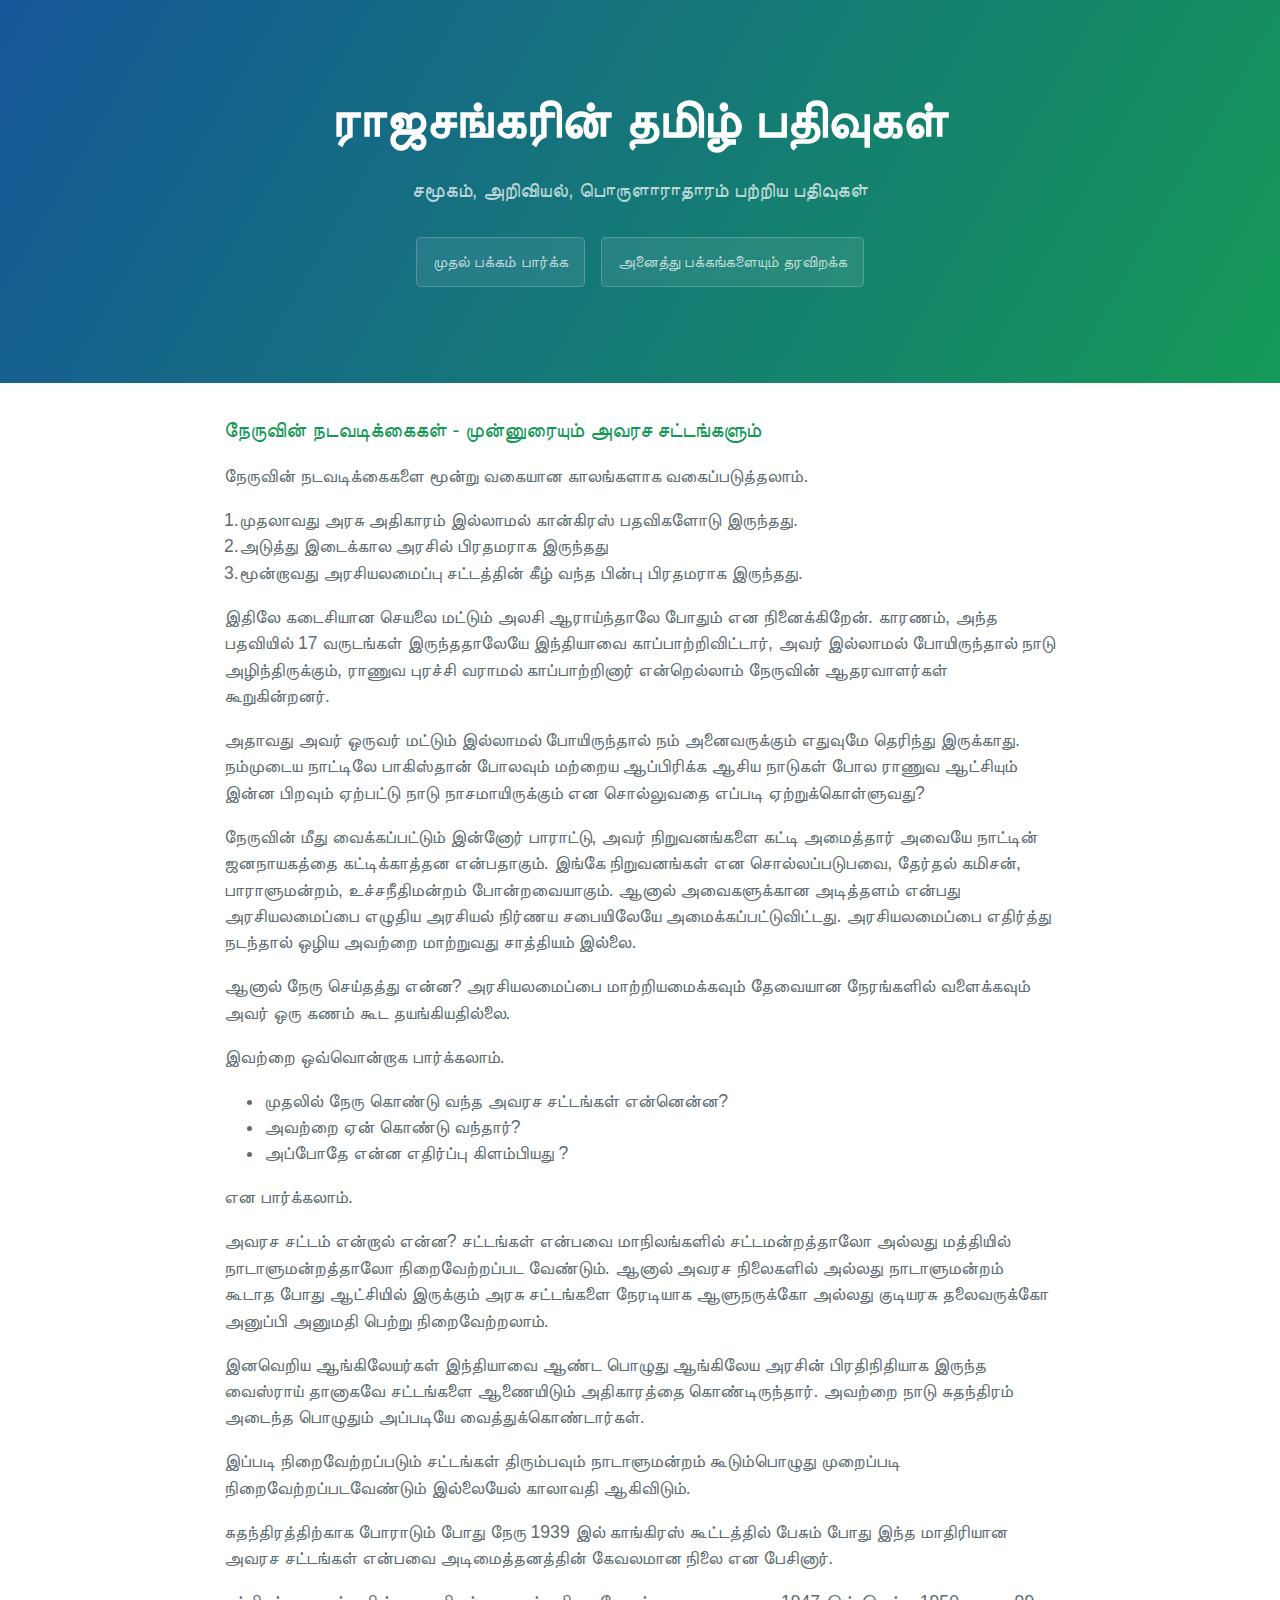
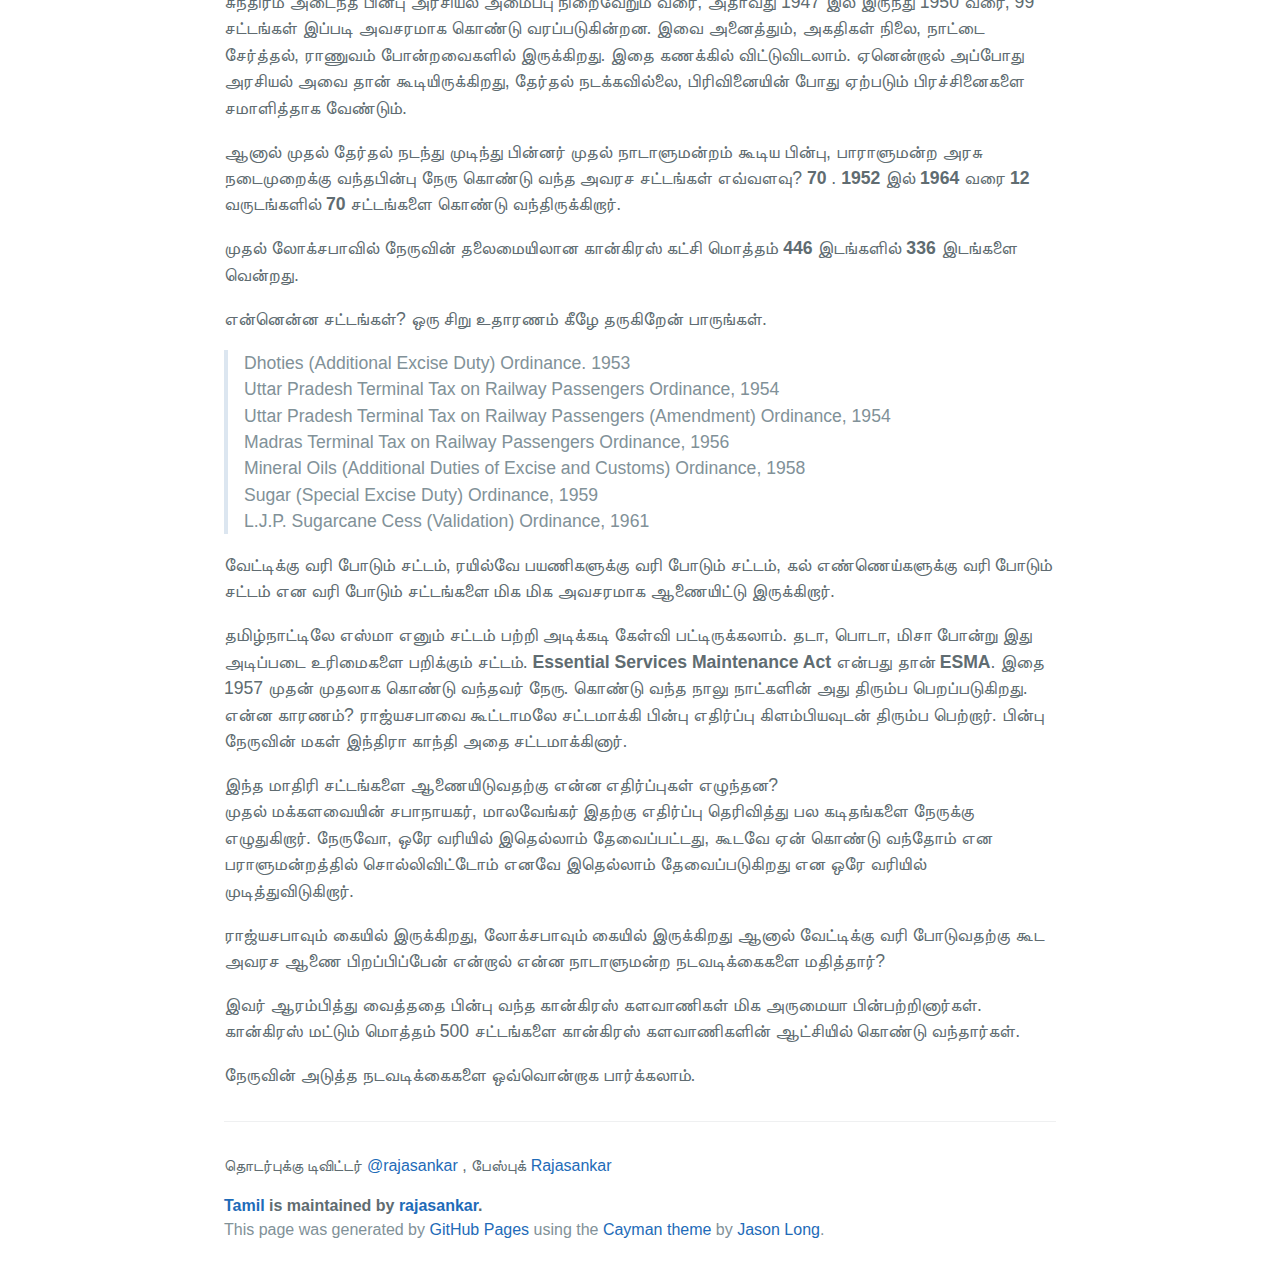
<file: nehru.html>
<!DOCTYPE html>
 <html lang="en"> <head><title>Rajasankar</title><meta name="viewport" content="width=device-width, initial-scale=1"><meta charset="utf-8"/><link href="stylesheets/normalize.css" rel="stylesheet" type="text/css"/><link href="stylesheets/stylesheet.css" rel="stylesheet" type="text/css"/><link href="stylesheets/github-light.css" rel="stylesheet" type="text/css"/></head><body><section class="page-header"><h1 class="project-name">ராஜசங்கரின் தமிழ் பதிவுகள்
</h1><h2 class="project-tagline">சமூகம், அறிவியல், பொருளாராதாரம் பற்றிய பதிவுகள்</h2><a class="btn" href="https://rajasankar.github.io/tamil">முதல் பக்கம் பார்க்க</a><a class="btn" href="https://github.com/rajasankar/tamil/zipball/master">அனைத்து பக்கங்களையும் தரவிறக்க</a>
</section><section class="main-content"><h3 id="-">நேருவின் நடவடிக்கைகள் - முன்னுரையும் அவரச சட்டங்களும்</h3>
<p>நேருவின் நடவடிக்கைகளை மூன்று வகையான காலங்களாக வகைப்படுத்தலாம். </p>
<p>1.முதலாவது அரசு அதிகாரம் இல்லாமல் கான்கிரஸ் பதவிகளோடு இருந்தது. <br/>
2.அடுத்து இடைக்கால அரசில் பிரதமராக இருந்தது <br/>
3.மூன்றாவது அரசியலமைப்பு சட்டத்தின் கீழ் வந்த பின்பு பிரதமராக இருந்தது. </p>
<p>இதிலே கடைசியான செயலை மட்டும் அலசி ஆராய்ந்தாலே போதும் என நினைக்கிறேன். காரணம், அந்த பதவியில் 17 வருடங்கள் இருந்ததாலேயே இந்தியாவை காப்பாற்றிவிட்டார், அவர் இல்லாமல் போயிருந்தால் நாடு அழிந்திருக்கும், ராணுவ புரச்சி வராமல் காப்பாற்றினார் என்றெல்லாம் நேருவின் ஆதரவாளர்கள் கூறுகின்றனர். </p>
<p>அதாவது அவர் ஒருவர் மட்டும் இல்லாமல் போயிருந்தால் நம் அனைவருக்கும் எதுவுமே தெரிந்து இருக்காது. நம்முடைய நாட்டிலே பாகிஸ்தான் போலவும் மற்றைய ஆப்பிரிக்க ஆசிய நாடுகள் போல ராணுவ ஆட்சியும் இன்ன பிறவும் ஏற்பட்டு நாடு நாசமாயிருக்கும் என சொல்லுவதை எப்படி ஏற்றுக்கொள்ளுவது? </p>
<p>நேருவின் மீது வைக்கப்பட்டும் இன்னோர் பாராட்டு, அவர் நிறுவனங்களை கட்டி அமைத்தார் அவையே நாட்டின் ஜனநாயகத்தை கட்டிக்காத்தன என்பதாகும். இங்கே நிறுவனங்கள் என சொல்லப்படுபவை, தேர்தல் கமிசன், பாராளுமன்றம், உச்சநீதிமன்றம் போன்றவையாகும். ஆனால் அவைகளுக்கான அடித்தளம் என்பது அரசியலமைப்பை எழுதிய அரசியல் நிர்ணய சபையிலேயே அமைக்கப்பட்டுவிட்டது. அரசியலமைப்பை எதிர்த்து நடந்தால் ஒழிய அவற்றை மாற்றுவது சாத்தியம் இல்லை. </p>
<p>ஆனால் நேரு செய்தத்து என்ன? அரசியலமைப்பை மாற்றியமைக்கவும் தேவையான நேரங்களில் வளைக்கவும் அவர் ஒரு கணம் கூட தயங்கியதில்லை. </p>
<p>இவற்றை ஒவ்வொன்றாக பார்க்கலாம். </p>
<ul>
<li>முதலில் நேரு கொண்டு வந்த அவரச சட்டங்கள் என்னென்ன? </li>
<li>அவற்றை ஏன் கொண்டு வந்தார்? </li>
<li>அப்போதே என்ன எதிர்ப்பு கிளம்பியது ?</li>
</ul>
<p>என பார்க்கலாம். </p>
<p>அவரச சட்டம் என்றால் என்ன? சட்டங்கள் என்பவை மாநிலங்களில் சட்டமன்றத்தாலோ அல்லது மத்தியில் நாடாளுமன்றத்தாலோ நிறைவேற்றப்பட வேண்டும். ஆனால் அவரச நிலைகளில் அல்லது நாடாளுமன்றம் கூடாத போது ஆட்சியில் இருக்கும் அரசு சட்டங்களை நேரடியாக ஆளுநருக்கோ அல்லது குடியரசு தலைவருக்கோ அனுப்பி அனுமதி பெற்று நிறைவேற்றலாம். </p>
<p>இனவெறிய ஆங்கிலேயர்கள் இந்தியாவை ஆண்ட பொழுது ஆங்கிலேய அரசின் பிரதிநிதியாக இருந்த வைஸ்ராய் தானாகவே சட்டங்களை ஆணையிடும் அதிகாரத்தை கொண்டிருந்தார். அவற்றை நாடு சுதந்திரம் அடைந்த பொழுதும் அப்படியே வைத்துக்கொண்டார்கள். </p>
<p>இப்படி நிறைவேற்றப்படும் சட்டங்கள் திரும்பவும் நாடாளுமன்றம் கூடும்பொழுது முறைப்படி நிறைவேற்றப்படவேண்டும் இல்லையேல் காலாவதி ஆகிவிடும். </p>
<p>சுதந்திரத்திற்காக போராடும் போது நேரு 1939 இல் காங்கிரஸ் கூட்டத்தில் பேசும் போது இந்த மாதிரியான அவரச சட்டங்கள் என்பவை அடிமைத்தனத்தின் கேவலமான நிலை என பேசினார். </p>
<p>சுந்திரம் அடைந்த பின்பு அரசியல் அமைப்பு நிறைவேறும் வரை, அதாவது 1947 இல் இருந்து 1950 வரை, 99 சட்டங்கள் இப்படி அவசரமாக கொண்டு வரப்படுகின்றன. இவை அனைத்தும், அகதிகள் நிலை, நாட்டை சேர்த்தல், ராணுவம் போன்றவைகளில் இருக்கிறது. இதை கணக்கில் விட்டுவிடலாம். ஏனென்றால் அப்போது அரசியல் அவை தான் கூடியிருக்கிறது, தேர்தல் நடக்கவில்லை, பிரிவினையின் போது ஏற்படும் பிரச்சினைகளை சமாளித்தாக வேண்டும். </p>
<p>ஆனால் முதல் தேர்தல் நடந்து முடிந்து பின்னர் முதல் நாடாளுமன்றம் கூடிய பின்பு, பாராளுமன்ற அரசு நடைமுறைக்கு வந்தபின்பு நேரு கொண்டு வந்த அவரச சட்டங்கள் எவ்வளவு? <strong>70</strong> . <strong>1952</strong> இல் <strong>1964</strong> வரை <strong>12</strong> வருடங்களில் <strong>70</strong> சட்டங்களை கொண்டு வந்திருக்கிறார். </p>
<p>முதல் லோக்சபாவில் நேருவின் தலைமையிலான கான்கிரஸ் கட்சி மொத்தம் <strong>446</strong> இடங்களில் <strong>336</strong> இடங்களை வென்றது. </p>
<p>என்னென்ன சட்டங்கள்? ஒரு சிறு உதாரணம் கீழே தருகிறேன் பாருங்கள். </p>
<blockquote>
<p>Dhoties (Additional Excise Duty) Ordinance. 1953<br/>
Uttar Pradesh Terminal Tax on Railway Passengers Ordinance, 1954<br/>
Uttar Pradesh Terminal Tax on Railway Passengers (Amendment) Ordinance, 1954<br/>
Madras Terminal Tax on Railway Passengers Ordinance, 1956<br/>
Mineral Oils (Additional Duties of Excise and Customs) Ordinance, 1958<br/>
Sugar (Special Excise Duty) Ordinance, 1959<br/>
L.J.P. Sugarcane Cess (Validation) Ordinance, 1961</p>
</blockquote>
<p>வேட்டிக்கு வரி போடும் சட்டம், ரயில்வே பயணிகளுக்கு வரி போடும் சட்டம், கல் எண்ணெய்களுக்கு வரி போடும் சட்டம் என வரி போடும் சட்டங்களை மிக மிக அவசரமாக ஆணையிட்டு இருக்கிறார். </p>
<p>தமிழ்நாட்டிலே எஸ்மா எனும் சட்டம் பற்றி அடிக்கடி கேள்வி பட்டிருக்கலாம். தடா, பொடா, மிசா போன்று இது அடிப்படை உரிமைகளை பறிக்கும் சட்டம். <strong>Essential Services Maintenance Act</strong> என்பது தான் <strong>ESMA</strong>. இதை 1957 முதன் முதலாக கொண்டு வந்தவர் நேரு. கொண்டு வந்த நாலு நாட்களின் அது திரும்ப பெறப்படுகிறது. என்ன காரணம்? ராஜ்யசபாவை கூட்டாமலே சட்டமாக்கி பின்பு எதிர்ப்பு கிளம்பியவுடன் திரும்ப பெற்றார். பின்பு நேருவின் மகள் இந்திரா காந்தி அதை சட்டமாக்கினார். </p>
<p>இந்த மாதிரி சட்டங்களை ஆணையிடுவதற்கு என்ன எதிர்ப்புகள் எழுந்தன? <br/>
முதல் மக்களவையின் சபாநாயகர், மாலவேங்கர் இதற்கு எதிர்ப்பு தெரிவித்து பல கடிதங்களை நேருக்கு எழுதுகிறார். நேருவோ, ஒரே வரியில் இதெல்லாம் தேவைப்பட்டது, கூடவே ஏன் கொண்டு வந்தோம் என பராளுமன்றத்தில் சொல்லிவிட்டோம் எனவே இதெல்லாம் தேவைப்படுகிறது என ஒரே வரியில் முடித்துவிடுகிறார். </p>
<p>ராஜ்யசபாவும் கையில் இருக்கிறது, லோக்சபாவும் கையில் இருக்கிறது ஆனால் வேட்டிக்கு வரி போடுவதற்கு கூட அவரச ஆணை பிறப்பிப்பேன் என்றால் என்ன நாடாளுமன்ற நடவடிக்கைகளை மதித்தார்? </p>
<p>இவர் ஆரம்பித்து வைத்ததை பின்பு வந்த கான்கிரஸ் களவாணிகள் மிக அருமையா பின்பற்றினார்கள். கான்கிரஸ் மட்டும் மொத்தம் 500 சட்டங்களை கான்கிரஸ் களவாணிகளின் ஆட்சியில் கொண்டு வந்தார்கள். </p>
<p>நேருவின் அடுத்த நடவடிக்கைகளை ஒவ்வொன்றாக பார்க்கலாம்.    </p><footer class="site-footer">
<p>தொடர்புக்கு டிவிட்டர் <a href="http://twitter.com/rajasankar">@rajasankar</a> , பேஸ்புக் <a href="http://facebook.com/rajasankar">Rajasankar</a></p>
<span class="site-footer-owner"><a href="https://github.com/rajasankar/Tamil">Tamil</a> is maintained by <a href="https://github.com/rajasankar">rajasankar</a>.</span>
<span class="site-footer-credits">This page was generated by <a href="https://pages.github.com">GitHub Pages</a> using the <a href="https://github.com/jasonlong/cayman-theme">Cayman theme</a> by <a href="https://twitter.com/jasonlong">Jason Long</a>.</span>
</footer></section></body></html>
</file>
<file: stylesheets/stylesheet.css>
* {
  box-sizing: border-box; }

body {
  padding: 0;
  margin: 0;
  font-family: "Open Sans", "Helvetica Neue", Helvetica, Arial, sans-serif,'Droid Sans Tamil';
  font-size: 16px;
  line-height: 1.5;
  color: #606c71; }

a {
  color: #1e6bb8;
  text-decoration: none; }
  a:hover {
    text-decoration: underline; }

.btn {
  display: inline-block;
  margin-bottom: 1rem;
  color: rgba(255, 255, 255, 0.7);
  background-color: rgba(255, 255, 255, 0.08);
  border-color: rgba(255, 255, 255, 0.2);
  border-style: solid;
  border-width: 1px;
  border-radius: 0.3rem;
  transition: color 0.2s, background-color 0.2s, border-color 0.2s; }
  .btn + .btn {
    margin-left: 1rem; }

.btn:hover {
  color: rgba(255, 255, 255, 0.8);
  text-decoration: none;
  background-color: rgba(255, 255, 255, 0.2);
  border-color: rgba(255, 255, 255, 0.3); }

@media screen and (min-width: 64em) {
  .btn {
    padding: 0.75rem 1rem; } }

@media screen and (min-width: 42em) and (max-width: 64em) {
  .btn {
    padding: 0.6rem 0.9rem;
    font-size: 0.9rem; } }

@media screen and (max-width: 42em) {
  .btn {
    display: block;
    width: 100%;
    padding: 0.75rem;
    font-size: 0.9rem; }
    .btn + .btn {
      margin-top: 1rem;
      margin-left: 0; } }

.page-header {
  color: #fff;
  text-align: center;
  background-color: #159957;
  background-image: linear-gradient(120deg, #155799, #159957); }

@media screen and (min-width: 64em) {
  .page-header {
    padding: 5rem 6rem; } }

@media screen and (min-width: 42em) and (max-width: 64em) {
  .page-header {
    padding: 3rem 4rem; } }

@media screen and (max-width: 42em) {
  .page-header {
    padding: 2rem 1rem; } }

.project-name {
  margin-top: 0;
  margin-bottom: 0.1rem; }

@media screen and (min-width: 64em) {
  .project-name {
    font-size: 3.25rem; } }

@media screen and (min-width: 42em) and (max-width: 64em) {
  .project-name {
    font-size: 2.25rem; } }

@media screen and (max-width: 42em) {
  .project-name {
    font-size: 1.75rem; } }

.project-tagline {
  margin-bottom: 2rem;
  font-weight: normal;
  opacity: 0.7; }

@media screen and (min-width: 64em) {
  .project-tagline {
    font-size: 1.25rem; } }

@media screen and (min-width: 42em) and (max-width: 64em) {
  .project-tagline {
    font-size: 1.15rem; } }

@media screen and (max-width: 42em) {
  .project-tagline {
    font-size: 1rem; } }

.main-content :first-child {
  margin-top: 0; }
.main-content img {
  max-width: 100%; }
.main-content h1, .main-content h2, .main-content h3, .main-content h4, .main-content h5, .main-content h6 {
  margin-top: 2rem;
  margin-bottom: 1rem;
  font-weight: normal;
  color: #159957; }
.main-content p {
  margin-bottom: 1em; }
.main-content code {
  padding: 2px 4px;
  font-family: Consolas, "Liberation Mono", Menlo, Courier, monospace,'Droid Sans Tamil';
  font-size: 0.9rem;
  color: #383e41;
  background-color: #f3f6fa;
  border-radius: 0.3rem; }
.main-content pre {
  padding: 0.8rem;
  margin-top: 0;
  margin-bottom: 1rem;
  font: 1rem Consolas, "Liberation Mono", Menlo, Courier, monospace;
  color: #567482;
  word-wrap: normal;
  background-color: #f3f6fa;
  border: solid 1px #dce6f0;
  border-radius: 0.3rem; }
  .main-content pre > code {
    padding: 0;
    margin: 0;
    font-size: 0.9rem;
    color: #567482;
    word-break: normal;
    white-space: pre;
    background: transparent;
    border: 0; }
.main-content .highlight {
  margin-bottom: 1rem; }
  .main-content .highlight pre {
    margin-bottom: 0;
    word-break: normal; }
.main-content .highlight pre, .main-content pre {
  padding: 0.8rem;
  overflow: auto;
  font-size: 0.9rem;
  line-height: 1.45;
  border-radius: 0.3rem; }
.main-content pre code, .main-content pre tt {
  display: inline;
  max-width: initial;
  padding: 0;
  margin: 0;
  overflow: initial;
  line-height: inherit;
  word-wrap: normal;
  background-color: transparent;
  border: 0; }
  .main-content pre code:before, .main-content pre code:after, .main-content pre tt:before, .main-content pre tt:after {
    content: normal; }
.main-content ul, .main-content ol {
  margin-top: 0; }
.main-content blockquote {
  padding: 0 1rem;
  margin-left: 0;
  color: #819198;
  border-left: 0.3rem solid #dce6f0; }
  .main-content blockquote > :first-child {
    margin-top: 0; }
  .main-content blockquote > :last-child {
    margin-bottom: 0; }
.main-content table {
  display: block;
  width: 100%;
  overflow: auto;
  word-break: normal;
  word-break: keep-all; }
  .main-content table th {
    font-weight: bold; }
  .main-content table th, .main-content table td {
    padding: 0.5rem 1rem;
    border: 1px solid #e9ebec; }
.main-content dl {
  padding: 0; }
  .main-content dl dt {
    padding: 0;
    margin-top: 1rem;
    font-size: 1rem;
    font-weight: bold; }
  .main-content dl dd {
    padding: 0;
    margin-bottom: 1rem; }
.main-content hr {
  height: 2px;
  padding: 0;
  margin: 1rem 0;
  background-color: #eff0f1;
  border: 0; }

@media screen and (min-width: 64em) {
  .main-content {
    max-width: 64rem;
    padding: 2rem 6rem;
    margin: 0 auto;
    font-size: 1.1rem; } }

@media screen and (min-width: 42em) and (max-width: 64em) {
  .main-content {
    padding: 2rem 4rem;
    font-size: 1.1rem; } }

@media screen and (max-width: 42em) {
  .main-content {
    padding: 2rem 1rem;
    font-size: 1rem; } }

.site-footer {
  padding-top: 2rem;
  margin-top: 2rem;
  border-top: solid 1px #eff0f1; }

.site-footer-owner {
  display: block;
  font-weight: bold; }

.site-footer-credits {
  color: #819198; }

@media screen and (min-width: 64em) {
  .site-footer {
    font-size: 1rem; } }

@media screen and (min-width: 42em) and (max-width: 64em) {
  .site-footer {
    font-size: 1rem; } }

@media screen and (max-width: 42em) {
  .site-footer {
    font-size: 0.9rem; } }
</file>
<file: stylesheets/github-light.css>
/*
   Copyright 2014 GitHub Inc.

   Licensed under the Apache License, Version 2.0 (the "License");
   you may not use this file except in compliance with the License.
   You may obtain a copy of the License at

       http://www.apache.org/licenses/LICENSE-2.0

   Unless required by applicable law or agreed to in writing, software
   distributed under the License is distributed on an "AS IS" BASIS,
   WITHOUT WARRANTIES OR CONDITIONS OF ANY KIND, either express or implied.
   See the License for the specific language governing permissions and
   limitations under the License.

*/

.pl-c /* comment */ {
  color: #969896;
}

.pl-c1      /* constant, markup.raw, meta.diff.header, meta.module-reference, meta.property-name, support, support.constant, support.variable, variable.other.constant */,
.pl-s .pl-v /* string variable */ {
  color: #0086b3;
}

.pl-e  /* entity */,
.pl-en /* entity.name */ {
  color: #795da3;
}

.pl-s .pl-s1 /* string source */,
.pl-smi      /* storage.modifier.import, storage.modifier.package, storage.type.java, variable.other, variable.parameter.function */ {
  color: #333;
}

.pl-ent /* entity.name.tag */ {
  color: #63a35c;
}

.pl-k /* keyword, storage, storage.type */ {
  color: #a71d5d;
}

.pl-pds              /* punctuation.definition.string, string.regexp.character-class */,
.pl-s                /* string */,
.pl-s .pl-pse .pl-s1 /* string punctuation.section.embedded source */,
.pl-sr               /* string.regexp */,
.pl-sr .pl-cce       /* string.regexp constant.character.escape */,
.pl-sr .pl-sra       /* string.regexp string.regexp.arbitrary-repitition */,
.pl-sr .pl-sre       /* string.regexp source.ruby.embedded */ {
  color: #183691;
}

.pl-v /* variable */ {
  color: #ed6a43;
}

.pl-id /* invalid.deprecated */ {
  color: #b52a1d;
}

.pl-ii /* invalid.illegal */ {
  background-color: #b52a1d;
  color: #f8f8f8;
}

.pl-sr .pl-cce /* string.regexp constant.character.escape */ {
  color: #63a35c;
  font-weight: bold;
}

.pl-ml /* markup.list */ {
  color: #693a17;
}

.pl-mh        /* markup.heading */,
.pl-mh .pl-en /* markup.heading entity.name */,
.pl-ms        /* meta.separator */ {
  color: #1d3e81;
  font-weight: bold;
}

.pl-mq /* markup.quote */ {
  color: #008080;
}

.pl-mi /* markup.italic */ {
  color: #333;
  font-style: italic;
}

.pl-mb /* markup.bold */ {
  color: #333;
  font-weight: bold;
}

.pl-md /* markup.deleted, meta.diff.header.from-file */ {
  background-color: #ffecec;
  color: #bd2c00;
}

.pl-mi1 /* markup.inserted, meta.diff.header.to-file */ {
  background-color: #eaffea;
  color: #55a532;
}

.pl-mdr /* meta.diff.range */ {
  color: #795da3;
  font-weight: bold;
}

.pl-mo /* meta.output */ {
  color: #1d3e81;
}
</file>
